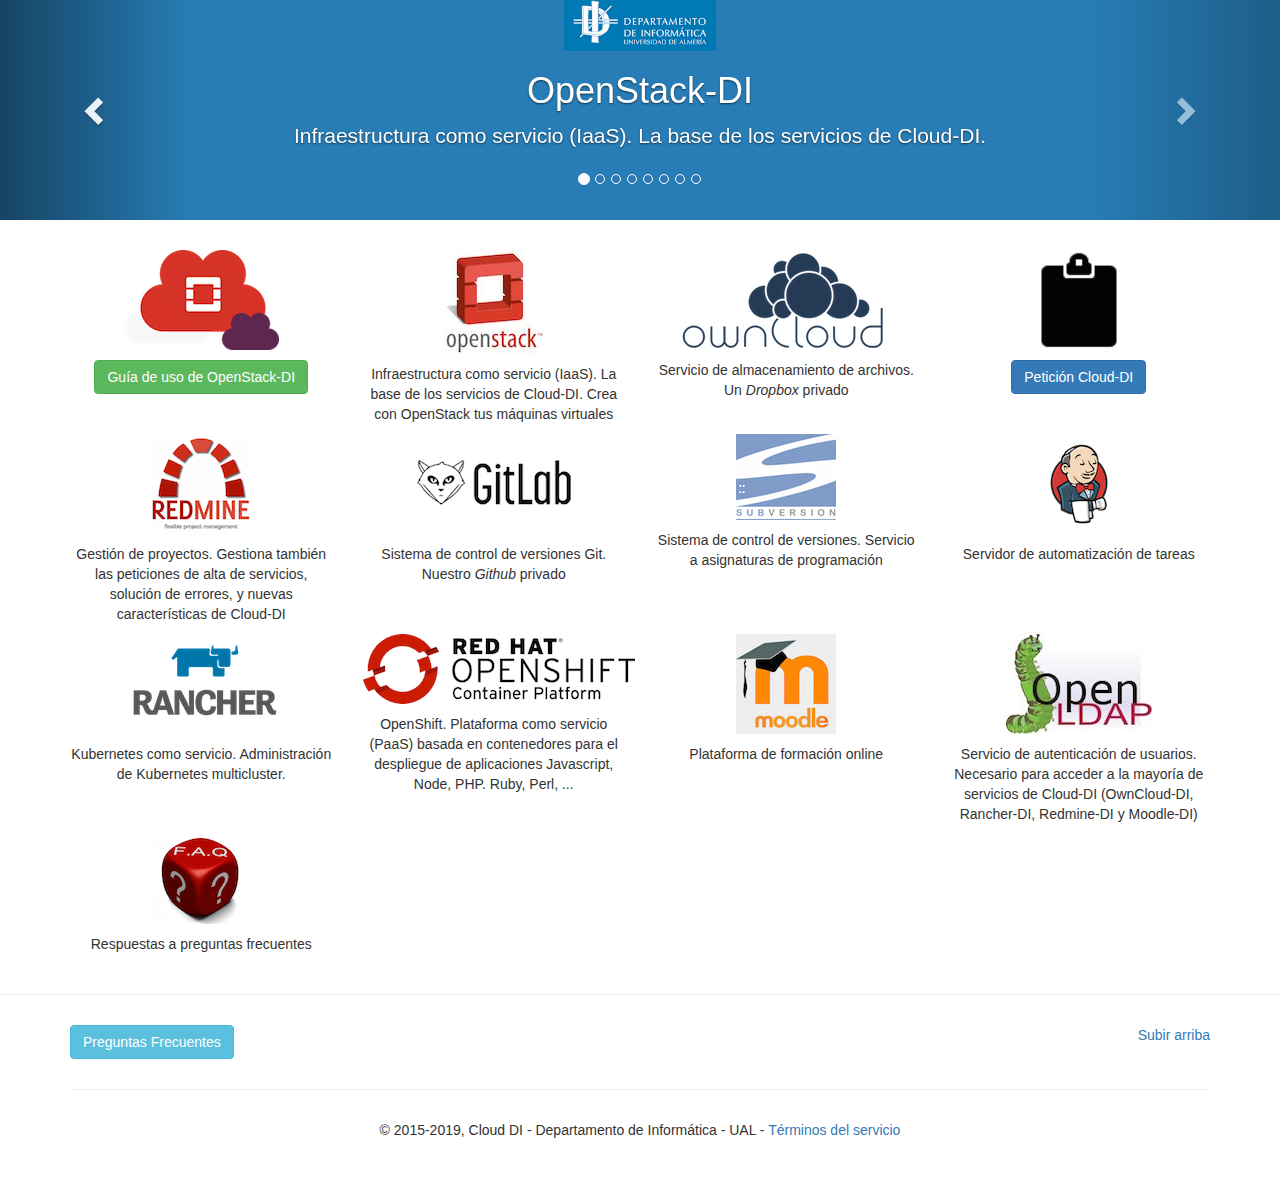
<file: index.html>
<!DOCTYPE html>
<html lang="en">
  <head>
    <meta charset="utf-8">
    <meta http-equiv="X-UA-Compatible" content="IE=edge">
    <meta name="viewport" content="width=device-width, initial-scale=1">
    <!-- The above 3 meta tags *must* come first in the head; any other head content must come *after* these tags -->
    <meta name="description" content="">
    <meta name="author" content="">
    <link rel="icon" href="images/di-logo.png">

    <title>Cloud-DI</title>

    <!-- Bootstrap core CSS -->
    <link href="css/bootstrap.min.css" rel="stylesheet">

    <!-- HTML5 shim and Respond.js for IE8 support of HTML5 elements and media queries -->
    <!--[if lt IE 9]>
      <script src="https://oss.maxcdn.com/html5shiv/3.7.2/html5shiv.min.js"></script>
      <script src="https://oss.maxcdn.com/respond/1.4.2/respond.min.js"></script>
    <![endif]-->

    <!-- Custom styles for this template -->
    <link href="css/carousel.css" rel="stylesheet">
  </head>
  <body>
    <!-- Carousel
    ================================================== -->
    <div id="myCarousel" class="carousel slide" data-ride="carousel">
      <!-- Indicators -->
      <ol class="carousel-indicators">
        <li data-target="#myCarousel" data-slide-to="0" class="active"></li>
        <li data-target="#myCarousel" data-slide-to="1"></li>
        <li data-target="#myCarousel" data-slide-to="2"></li>
        <li data-target="#myCarousel" data-slide-to="3"></li>
        <li data-target="#myCarousel" data-slide-to="4"></li>
        <li data-target="#myCarousel" data-slide-to="5"></li>
        <li data-target="#myCarousel" data-slide-to="6"></li>
        <li data-target="#myCarousel" data-slide-to="7"></li>
<!--
        <li data-target="#myCarousel" data-slide-to="8"></li>        
-->
      </ol>
      <div class="carousel-inner" role="listbox">
        <div class="item active">
          <img  src="images/azul.png" alt="First slide"  >
          <div class="container">
            <div class="carousel-caption">
              <img src = 'images/logoDI.png' height = "60px">
             <h1>OpenStack-DI</h1>
              <p>Infraestructura como servicio (IaaS). La base de los servicios de Cloud-DI.</p>
            </div>
          </div>
        </div>
        <div class="item">
          <img class="second-slide" src="images/azul.png" alt="Second slide">
          <div class="container">
            <div class="carousel-caption">
              <img src = 'images/logoDI.png' height = "60px">
             <h1>LDAP</h1>
              <p>Servicio de autenticación de usuarios para la mayoría de servicios de Cloud-DI</p>
            </div>
          </div>
        </div>
        <div class="item">
          <img class="third-slide" src="images/azul.png" alt="Third slide">
          <div class="container">
            <div class="carousel-caption">
              <img src = 'images/logoDI.png' height = "60px">
              <h1>ownCloud</h1>
              <p>Servicio de almacenamiento de archivos. Un <em>Dropbox</em> privado</p>
            </div>
          </div>
        </div>
        <div class="item">
          <img class="third-slide" src="images/azul.png" alt="Third slide">
          <div class="container">
            <div class="carousel-caption">
              <img src = 'images/logoDI.png' height = "60px">
              <h1>Redmine</h1>
              <p>Gestión de proyectos. Gestiona también las incidencias de Cloud-DI</p>
            </div>
          </div>
        </div>
        <div class="item">
          <img class="third-slide" src="images/azul.png" alt="Third slide">
          <div class="container">
            <div class="carousel-caption">
              <img src = 'images/logoDI.png' height = "60px">
              <h1>GitLab</h1>
              <p>Sistema de control de versiones Git. Nuestro <i>Github</i> privado</p>
            </div>
          </div>
        </div>
        <div class="item">
          <img class="third-slide" src="images/azul.png" alt="Third slide">
          <div class="container">
            <div class="carousel-caption">
              <img src = 'images/logoDI.png' height = "60px">
              <h1>Subversion</h1>
              <p>Sistema de control de versiones. Servicio a asignaturas de programación</p>
            </div>
          </div>
        </div>
        <div class="item">
          <img class="third-slide" src="images/azul.png" alt="Third slide">
          <div class="container">
            <div class="carousel-caption">
              <img src = 'images/logoDI.png' height = "60px">
              <h1>Jenkins</h1>
              <p>Servidor de automatización de tareas</p>
            </div>
          </div>
        </div>
        <div class="item">
          <img class="third-slide" src="images/azul.png" alt="Third slide">
          <div class="container">
            <div class="carousel-caption">
              <img src = 'images/logoDI.png' height = "60px">
              <h1>Moodle</h1>
              <p>Plataforma de formación online</p>
            </div>
          </div>
        </div>
<!--
        <div class="item">
          <img class="third-slide" src="images/azul.png" alt="Third slide">
          <div class="container">
            <div class="carousel-caption">
              <img src = 'images/logoDI.png' height = "60px">
              <h1>edX</h1>
              <p>Plataforma de formación online</p>
            </div>
          </div>
        </div>
-->

      </div>
      <a class="left carousel-control" href="#myCarousel" role="button" data-slide="prev">
        <span class="glyphicon glyphicon-chevron-left" aria-hidden="true"></span>
        <span class="sr-only">Previous</span>
      </a>
      <a class="right carousel-control" href="#myCarousel" role="button" data-slide="next">
        <span class="glyphicon glyphicon-chevron-right" aria-hidden="true"></span>
        <span class="sr-only">Next</span>
      </a>
    </div><!-- /.carousel -->

    <!-- Marketing messaging and featurettes
    ================================================== -->
    <!-- Wrap the rest of the page in another container to center all the content. -->

    <div class="container marketing">

      <!-- First row. Four columns of text below the carousel -->
      <div class="row">
        <div class="col-lg-3 servicio">
          <a href = 'https://ualmtorres.github.io/OpenStackDI/' target = '_blank'>
            <img src="images/openstack-cloud.png" class="logo">          
          </a>
          <p><a class="btn btn-success" href="https://ualmtorres.github.io/OpenStackDI/" target = '_blank' role="button">Guía de uso de OpenStack-DI</a></p>
        </div><!-- /.col-lg-3 -->
        <div class="col-lg-3 servicio">
          <a href = 'https://openstack.di.ual.es/horizon' target = '_blank'>
            <img src="images/openstack-logo.jpg" class="logo">
          </a>
          <p>Infraestructura como servicio (IaaS). La base de los servicios de Cloud-DI. Crea con OpenStack tus máquinas virtuales</p>
        </div><!-- /.col-lg-3 -->
        <div class="col-lg-3 servicio">
          <a href = 'https://owncloud.di.ual.es/owncloud' target = '_blank'>
            <img src="images/owncloud-logo.png" class="logo">
          </a>
          <p>Servicio de almacenamiento de archivos. Un <em>Dropbox</em> privado</p>
        </div><!-- /.col-lg-3 -->
        <div class="col-lg-3 servicio">
          <a href = 'http://redmine.di.ual.es/projects/cloud-di/issues/new' target = '_blank'>
            <img src="images/issue.png" class="logo">          
          </a>
          <p><a class="btn btn-primary" href="http://redmine.di.ual.es/projects/cloud-di/issues/new" target = '_blank' role="button">Petición Cloud-DI</a></p>
        </div><!-- /.col-lg-3 -->

      </div><!-- /.row -->

      <!-- Second row. Four columns of text below the carousel -->
      <div class="row">
        <div class="col-lg-3 servicio">
          <a href = 'http://redmine.di.ual.es' target = '_blank'>
            <img src="images/redmine-logo.png" class="logo">
          </a>
          <p>Gestión de proyectos. Gestiona también las peticiones de alta de servicios, solución de errores, y nuevas características de Cloud-DI</p>
        </div><!-- /.col-lg-3 -->
        <div class="col-lg-3 servicio">
          <a href = 'http://gitlabdoc.ual.es' target = '_blank'>
            <img src="images/gitlab-logo.png" class="logo">
          </a>
          <p>Sistema de control de versiones Git. Nuestro <i>Github</i> privado</p>
        </div><!-- /.col-lg-3 -->
        <div class="col-lg-3 servicio">
          <a href = 'http://svndoc.ual.es:9090/svn' target = '_blank'>
            <img src="images/svn-logo.png" class="logo">
          </a>
          <p>Sistema de control de versiones. Servicio a asignaturas de programación</p>
        </div><!-- /.col-lg-3 -->
         <div class="col-lg-3 servicio">
          <a href = 'http://jenkins.di.ual.es' target = '_blank'>
            <img src="images/jenkins-logo.png" class="logo">
          </a>
          <p>Servidor de automatización de tareas</p>
        </div><!-- /.col-lg-3 -->
      </div><!-- /.row -->

      <!-- Third row. Four columns of text below the carousel -->
      <div class="row">
        <div class="col-lg-3 servicio">
          <a href = 'https://rancher.di.ual.es' target = '_blank'>
            <img src="images/rancher-logo.png" class="logo">
          </a>
          <p>Kubernetes como servicio. Administración de Kubernetes multicluster.</p>
        </div><!-- /.col-lg-3 -->
        <div class="col-lg-3 servicio">
          <a href = 'https://openshift.di.ual.es:8443' target = '_blank'>
            <img src="images/openshift.png" class="logo">
          </a>
          <p>OpenShift. Plataforma como servicio (PaaS) basada en contenedores para el despliegue de aplicaciones Javascript, Node, PHP. Ruby, Perl, ...</p>
        </div><!-- /.col-lg-3 -->
        <div class="col-lg-3 servicio">
          <a href = 'http://moodle.di.ual.es' target = '_blank'>
            <img src="images/moodle-logo.jpg" class="logo">
          </a>
          <p>Plataforma de formación online</p>
        </div><!-- /.col-lg-3 -->
        <div class="col-lg-3 servicio">
          <a href = 'http://ldap.di.ual.es' target = '_blank'>
            <img src="images/ldap-logo.jpg" class="logo">
          </a>
          <p>Servicio de autenticación de usuarios. Necesario para acceder a la mayoría de servicios de Cloud-DI (OwnCloud-DI, Rancher-DI, Redmine-DI y Moodle-DI)</p>
        </div><!-- /.col-lg-3 -->
      </div><!-- /.row -->

      <!-- Third row. Four columns of text below the carousel -->
      <div class="row">
        <div class="col-lg-3 servicio">
          <a href = 'FAQ.php'>
            <img src="images/faq.png" class="logo">
          </a>
            <p>Respuestas a preguntas frecuentes</p>
        </div><!-- /.col-lg-3 -->

        <!--
        <div class="col-lg-3 servicio">
          <a href = 'http://edx.di.ual.es' target = '_blank'>
            <img src="images/edx-logo.png" class="logo">
          </a>
          <p>Plataforma de formación online. Fórmate en el uso básico de OpenStack-DI y en los servicios Cloud-DI</p>
        </div>
        --><!-- /.col-lg-3 -->


      </div><!-- /.row -->


  </div><!-- /.container -->

  <hr class="featurette-divider">

  <div class="container">
      <!-- FOOTER -->
      <footer>
        <p class="pull-right"><a href="#">Subir arriba</a></p>
        <a class="btn btn-info" href="FAQ.php" role="button">Preguntas Frecuentes</a>
          <hr class="featurette-divider">
        <p class="text-center">&copy; 2015-2019, Cloud DI - Departamento de Informática - UAL - <a href = 'TerminosServicio.html'>Términos del servicio</a></p>
      </footer>

    </div><!-- /.container -->


    <!-- Bootstrap core JavaScript
    ================================================== -->
    <!-- Placed at the end of the document so the pages load faster -->
    <script src="https://ajax.googleapis.com/ajax/libs/jquery/1.11.3/jquery.min.js"></script>
    <script src="js/bootstrap.min.js"></script>
    <!-- IE10 viewport hack for Surface/desktop Windows 8 bug -->
    <script src="js/ie10-viewport-bug-workaround.js"></script>
  </body>
</html>
</file>
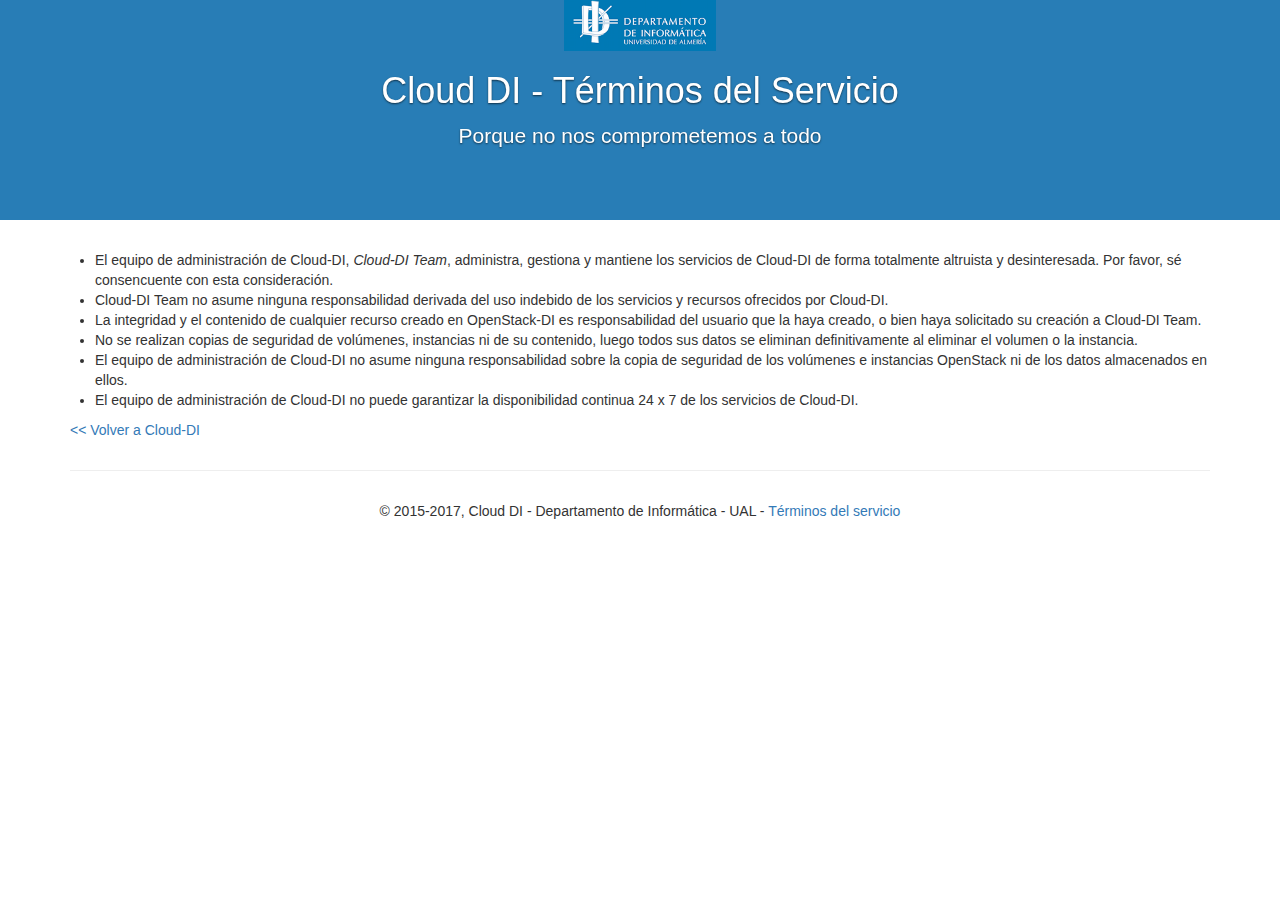
<file: TerminosServicio.html>
<!DOCTYPE html>
<html lang="en">
  <head>
    <meta charset="utf-8">
    <meta http-equiv="X-UA-Compatible" content="IE=edge">
    <meta name="viewport" content="width=device-width, initial-scale=1">
    <!-- The above 3 meta tags *must* come first in the head; any other head content must come *after* these tags -->
    <meta name="description" content="">
    <meta name="author" content="">
    <link rel="icon" href="images/di-logo.png">

    <title>Términos del servicio</title>

    <!-- Bootstrap core CSS -->
    <link href="css/bootstrap.min.css" rel="stylesheet">

    <!-- HTML5 shim and Respond.js for IE8 support of HTML5 elements and media queries -->
    <!--[if lt IE 9]>
      <script src="https://oss.maxcdn.com/html5shiv/3.7.2/html5shiv.min.js"></script>
      <script src="https://oss.maxcdn.com/respond/1.4.2/respond.min.js"></script>
    <![endif]-->

    <!-- Custom styles for this template -->
    <link href="css/carousel.css" rel="stylesheet">
  </head>
  <body>
    <!-- Carousel
    ================================================== -->
    <div id="myCarousel" class="carousel slide" data-ride="carousel">
      <div class="carousel-inner" role="listbox">
        <div class="item active">
          <img  src="images/azul.png" alt="First slide"  >
          <div class="container">
            <div class="carousel-caption">
              <img src = 'images/logoDI.png' height = "60px">
             <h1>Cloud DI - Términos del Servicio</h1>
             <p>Porque no nos comprometemos a todo</p>
            </div>
          </div>
        </div>
       </div>
      </div>

      <div class = "container">
      	<div class = "row">
      		<ul>
            <li>El equipo de administración de Cloud-DI, <em>Cloud-DI Team</em>, administra, gestiona y mantiene los servicios de Cloud-DI de forma totalmente altruista y desinteresada. Por favor, sé consencuente con esta consideración.
      			<li>Cloud-DI Team no asume ninguna responsabilidad derivada del uso indebido de los servicios y recursos ofrecidos por Cloud-DI.</li>
      			<li>La integridad y el contenido de cualquier recurso creado en OpenStack-DI es responsabilidad del usuario que la haya creado, o bien haya solicitado su creación a Cloud-DI Team.</li>
      			<li>No se realizan copias de seguridad de volúmenes, instancias ni de su contenido, luego todos sus datos se eliminan definitivamente al eliminar el volumen o la instancia.</li>
      			<li>El equipo de administración de Cloud-DI no asume ninguna responsabilidad sobre la copia de seguridad de los volúmenes e instancias OpenStack ni de los datos almacenados en ellos.</li>
      			<li>El equipo de administración de Cloud-DI no puede garantizar la disponibilidad continua 24 x 7 de los servicios de Cloud-DI.</li>
      		</ul>
      	</div>
      </div>

    					                          <div class="container">
      <!-- FOOTER -->
      <footer>
        <a href="index.html"><< Volver a Cloud-DI</a>
          <hr class="featurette-divider">
        <p class="text-center">&copy; 2015-2017, Cloud DI - Departamento de Informática - UAL - <a href = 'TerminosServicio.html'>Términos del servicio</a></p>
      </footer>

    </div><!-- /.container -->
    			    <!-- Bootstrap core JavaScript
    			    ================================================== -->
    			    <!-- Placed at the end of the document so the pages load faster -->
    			    <script src="https://ajax.googleapis.com/ajax/libs/jquery/1.11.3/jquery.min.js"></script>
    			    <script src="js/bootstrap.min.js"></script>
    			    <!-- IE10 viewport hack for Surface/desktop Windows 8 bug -->
    			    <script src="js/ie10-viewport-bug-workaround.js"></script>
    			  </body>
</file>
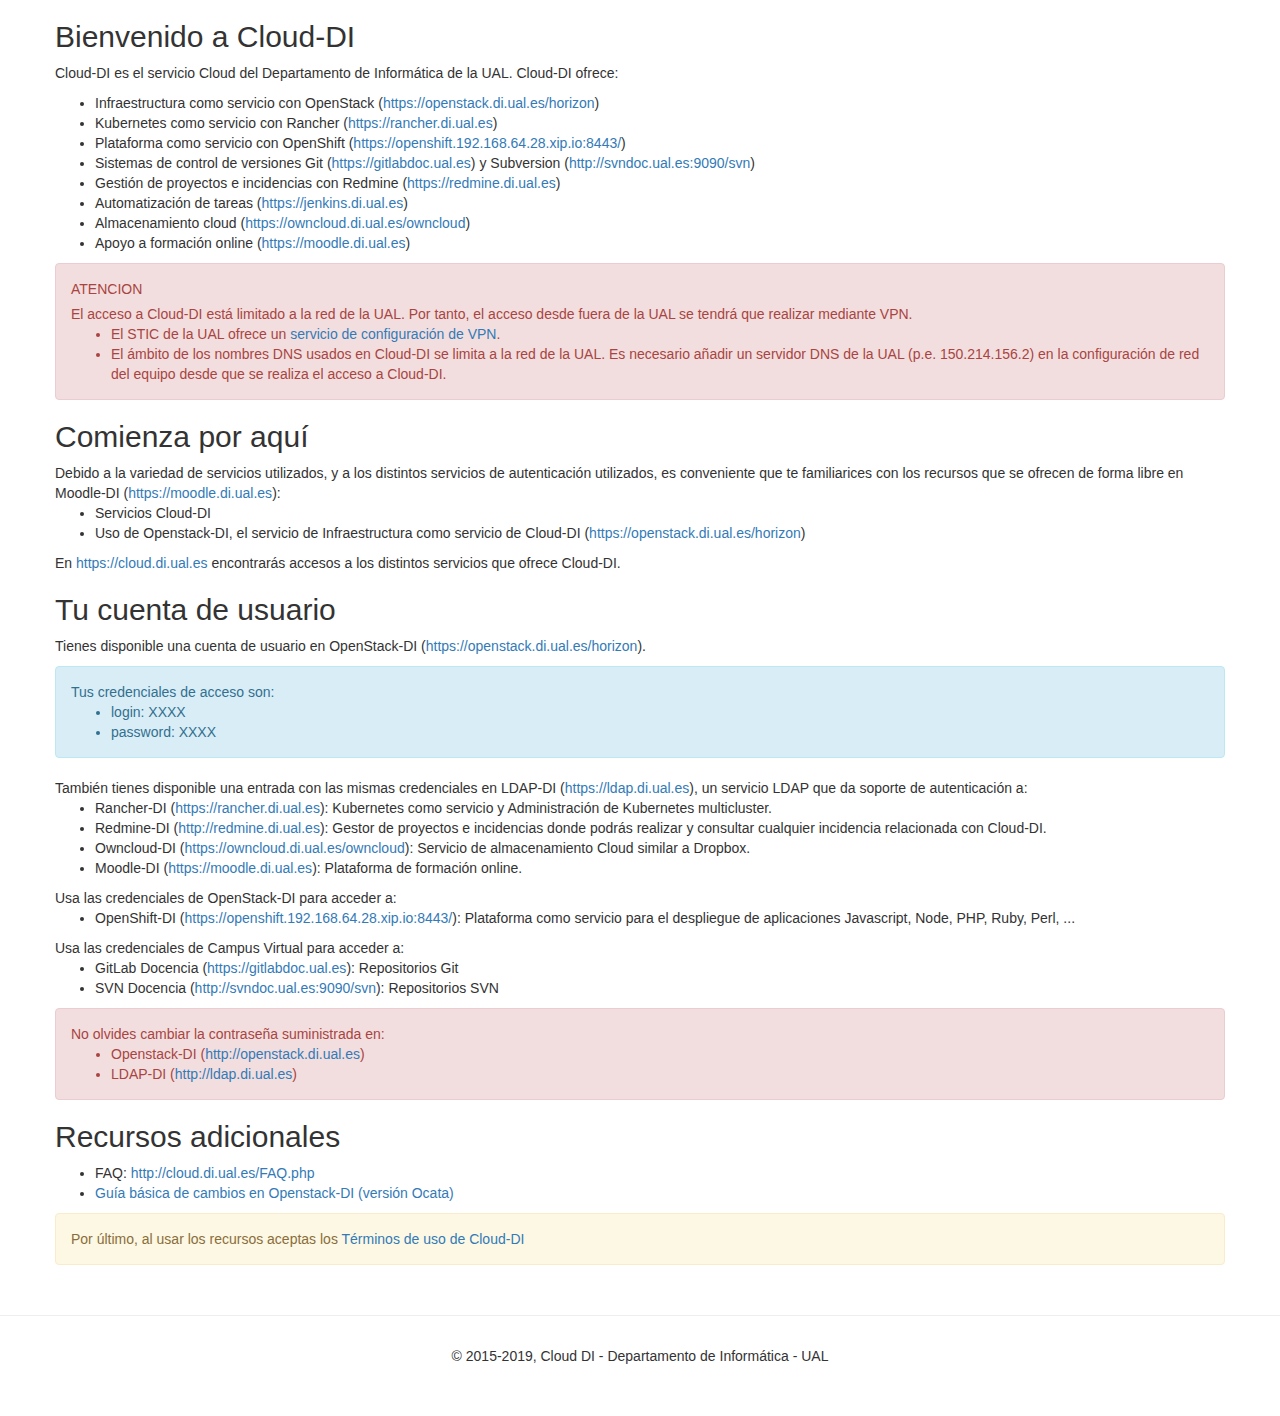
<file: stuff/bienvenida.html>
<!DOCTYPE html>
<html lang="en">
<head>
	<meta charset="utf-8">
	<meta http-equiv="X-UA-Compatible" content="IE=edge">
	<meta name="viewport" content="width=device-width, initial-scale=1">
	<!-- The above 3 meta tags *must* come first in the head; any other head content must come *after* these tags -->
	<meta name="description" content="">
	<meta name="author" content="">
	<link rel="icon" href="images/di-logo.png">

	<title>Cloud-DI</title>

	<!-- Bootstrap core CSS -->
	<link href="../css/bootstrap.min.css" rel="stylesheet">

	<!-- HTML5 shim and Respond.js for IE8 support of HTML5 elements and media queries -->
    <!--[if lt IE 9]>
      <script src="https://oss.maxcdn.com/html5shiv/3.7.2/html5shiv.min.js"></script>
      <script src="https://oss.maxcdn.com/respond/1.4.2/respond.min.js"></script>
      <![endif]-->

      <!-- Custom styles for this template -->
      <link href="../css/carousel.css" rel="stylesheet">
  </head>
  <body>

     <div class="container marketing">

      <!-- First row. Four columns of text below the carousel -->
      <div class="row">
       <h2>Bienvenido a Cloud-DI</h2>

       <p>Cloud-DI es el servicio Cloud del Departamento de Informática de la UAL. Cloud-DI ofrece:
        <ul>
            <li>Infraestructura como servicio con OpenStack (<a href = 'https://openstack.di.ual.es/horizon' target = '_blank'>https://openstack.di.ual.es/horizon</a>)</li>
            <li>Kubernetes como servicio con Rancher (<a href = 'https://rancher.di.ual.es' target = '_blank'>https://rancher.di.ual.es</a>)</li>
            <li>Plataforma como servicio con OpenShift (<a href = 'https://openshift.192.168.64.28.xip.io:8443/' target = '_blank'>https://openshift.192.168.64.28.xip.io:8443/</a>)</li>
            <li>Sistemas de control de versiones Git (<a href = 'https://gitlabdoc.ual.es' target = '_blank'>https://gitlabdoc.ual.es</a>) y Subversion (<a href = 'http://svndoc.ual.es:9090/svn' target = '_blank'>http://svndoc.ual.es:9090/svn</a>)</li>
            <li>Gestión de proyectos e incidencias con Redmine (<a href = 'https://redmine.di.ual.es' target = '_blank'>https://redmine.di.ual.es</a>)</li>
            <li>Automatización de tareas (<a href = 'https://jenkins.di.ual.es' target = '_blank'>https://jenkins.di.ual.es</a>)</li>
            <li>Almacenamiento cloud (<a href = 'https://owncloud.di.ual.es/owncloud' target = '_blank'>https://owncloud.di.ual.es/owncloud</a>)</li>
            <li>Apoyo a formación online (<a href = 'https://moodle.di.ual.es' target = '_blank'>https://moodle.di.ual.es</a>)</li>
        </ul>
    </p>

    <div class="alert alert-danger" role="alert">
       <p>ATENCION<p>
        <p>El acceso a Cloud-DI está limitado a la red de la UAL. Por tanto, el acceso desde fuera de la UAL se tendrá que realizar mediante VPN. </p>
        <ul>
            <li>El STIC de la UAL ofrece un <a href='http://vpn.ual.es' target = '_blank'>servicio de configuración de VPN</a>.</li>
            <li>El ámbito de los nombres DNS usados en Cloud-DI se limita a la red de la UAL. Es necesario añadir un servidor DNS de la UAL (p.e. 150.214.156.2) en la configuración de red del equipo desde que se realiza el acceso a Cloud-DI.</li>
        </ul>
    </div>
    <h2>Comienza por aquí</h2>

    Debido a la variedad de servicios utilizados, y a los distintos servicios de autenticación utilizados, es conveniente que te familiarices con los recursos que se ofrecen de forma libre en Moodle-DI (<a href="https://moodle.di.ual.es" target = '_blank'>https://moodle.di.ual.es</a>):
    <ul>
       <li>Servicios Cloud-DI</li>
       <li>Uso de Openstack-DI, el servicio de Infraestructura como servicio de Cloud-DI (<a href="https://openstack.di.ual.es/horizon" target = '_blank'>https://openstack.di.ual.es/horizon</a>)</li>
   </ul>

   En <a href="https://cloud.di.ual.es" target = "_blank">https://cloud.di.ual.es</a> encontrarás accesos a los distintos servicios que ofrece Cloud-DI. 

   <h2>Tu cuenta de usuario</h2>
   <p>Tienes disponible una cuenta de usuario en OpenStack-DI (<a href="https://openstack.di.ual.es/horizon" target="_blank">https://openstack.di.ual.es/horizon</a>).</p>

   <div class="alert alert-info" role="alert">
       Tus credenciales de acceso son:
       <ul>
        <li>login: XXXX</li>
        <li>password: XXXX</li>
    </ul>
</div>

También tienes disponible una entrada con las mismas credenciales en LDAP-DI (<a href = "https://ldap.di.ual.es" target ="_blank">https://ldap.di.ual.es</a>), un servicio LDAP que da soporte de autenticación a:
<ul>
   <li>Rancher-DI (<a href="https://rancher.di.ual.es" target="_blank">https://rancher.di.ual.es</a>): Kubernetes como servicio y Administración de Kubernetes multicluster.</li>
   <li>Redmine-DI (<a href = "http://redmine.di.ual.es" target="_blank">http://redmine.di.ual.es</a>): Gestor de proyectos e incidencias donde podrás realizar y consultar cualquier incidencia relacionada con Cloud-DI.</li>
   <li>Owncloud-DI (<a href = "https://owncloud.di.ual.es/owncloud" target="_blank">https://owncloud.di.ual.es/owncloud</a>): Servicio de almacenamiento Cloud similar a Dropbox.</li>
   <li>Moodle-DI (<a href="https://moodle.di.ual.es" target="_blank">https://moodle.di.ual.es</a>): Plataforma de formación online.</li>
</ul>

Usa las credenciales de OpenStack-DI para acceder a:
<ul>
   <li>OpenShift-DI (<a href="https://openshift.192.168.64.28.xip.io:8443/" target="_blank">https://openshift.192.168.64.28.xip.io:8443/</a>): Plataforma como servicio para el despliegue de aplicaciones Javascript, Node, PHP, Ruby, Perl, ...</li>
</ul>

Usa las credenciales de Campus Virtual para acceder a:
<ul>
   <li>GitLab Docencia (<a href="https://gitlabdoc.ual.es" target="_blank">https://gitlabdoc.ual.es</a>): Repositorios Git</li>
   <li>SVN Docencia (<a href="http://svndoc.ual.es:9090/svn" target="_blank">http://svndoc.ual.es:9090/svn</a>): Repositorios SVN</li>
</ul>


<div class="alert alert-danger" role="alert">
    No olvides cambiar la contraseña suministrada en:
    <ul>
       <li>Openstack-DI (<a href="http://openstack.di.ual.es" target="_blank">http://openstack.di.ual.es</a>)</li>
       <li>LDAP-DI (<a href = "http://ldap.di.ual.es" target="_blank">http://ldap.di.ual.es</a>)</li>
   </ul>
</div>
<h2>Recursos adicionales</h2>
<ul>

   <li>FAQ: <a href="http://cloud.di.ual.es/FAQ.php">http://cloud.di.ual.es/FAQ.php</a></li>
   <li><a href="https://github.com/ualmtorres/Cloud-DI-Ocata/blob/master/index.adoc" target="_blank">Guía básica de cambios en Openstack-DI (versión Ocata)</a></li>
</ul>

<div class="alert alert-warning" role="alert">
    Por último, al usar los recursos aceptas los <a href = "http://cloud.di.ual.es/TerminosServicio.html" target = "_blank">Términos de uso de Cloud-DI</a>
</div>

</div><!-- /.row -->


</div><!-- /.container -->

<hr class="featurette-divider">

<div class="container">
  <!-- FOOTER -->
  <footer>
   <p class="text-center">&copy; 2015-2019, Cloud DI - Departamento de Informática - UAL</p>
</footer>

</div><!-- /.container -->


    <!-- Bootstrap core JavaScript
    ================================================== -->
    <!-- Placed at the end of the document so the pages load faster -->
    <script src="https://ajax.googleapis.com/ajax/libs/jquery/1.11.3/jquery.min.js"></script>
    <script src="../js/bootstrap.min.js"></script>
    <!-- IE10 viewport hack for Surface/desktop Windows 8 bug -->
    <script src="../js/ie10-viewport-bug-workaround.js"></script>
</body>
</html>
</file>
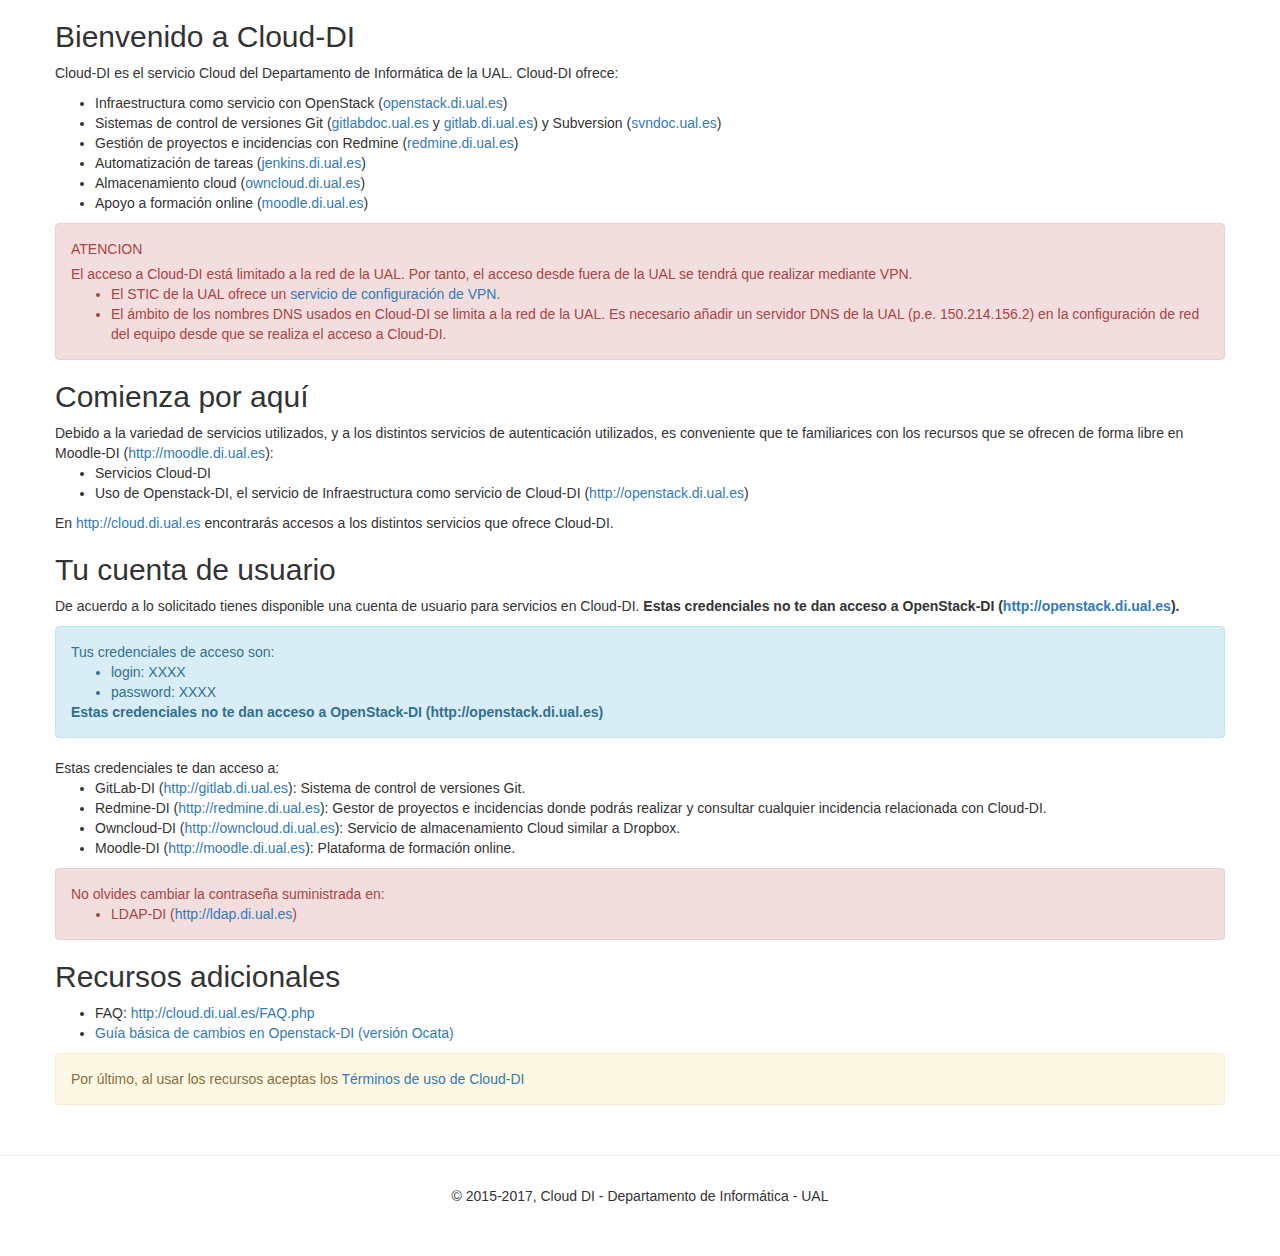
<file: stuff/bienvenidaNoOpenStack.html>
<!DOCTYPE html>
<html lang="en">
<head>
	<meta charset="utf-8">
	<meta http-equiv="X-UA-Compatible" content="IE=edge">
	<meta name="viewport" content="width=device-width, initial-scale=1">
	<!-- The above 3 meta tags *must* come first in the head; any other head content must come *after* these tags -->
	<meta name="description" content="">
	<meta name="author" content="">
	<link rel="icon" href="images/di-logo.png">

	<title>Cloud-DI</title>

	<!-- Bootstrap core CSS -->
	<link href="../css/bootstrap.min.css" rel="stylesheet">

	<!-- HTML5 shim and Respond.js for IE8 support of HTML5 elements and media queries -->
    <!--[if lt IE 9]>
      <script src="https://oss.maxcdn.com/html5shiv/3.7.2/html5shiv.min.js"></script>
      <script src="https://oss.maxcdn.com/respond/1.4.2/respond.min.js"></script>
      <![endif]-->

      <!-- Custom styles for this template -->
      <link href="../css/carousel.css" rel="stylesheet">
  </head>
  <body>

     <div class="container marketing">

      <!-- First row. Four columns of text below the carousel -->
      <div class="row">
       <h2>Bienvenido a Cloud-DI</h2>

       <p>Cloud-DI es el servicio Cloud del Departamento de Informática de la UAL. Cloud-DI ofrece:
        <ul>
            <li>Infraestructura como servicio con OpenStack (<a href = 'http://openstack.di.ual.es' target = '_blank'>openstack.di.ual.es</a>)</li>
            <li>Sistemas de control de versiones Git (<a href = 'http://gitlabdoc.ual.es' target = '_blank'>gitlabdoc.ual.es</a> y <a href = 'http://gitlab.di.ual.es' target = '_blank'>gitlab.di.ual.es</a>) y Subversion (<a href = 'http://svndoc.ual.es' target = '_blank'>svndoc.ual.es</a>)</li>
            <li>Gestión de proyectos e incidencias con Redmine (<a href = 'http://redmine.di.ual.es' target = '_blank'>redmine.di.ual.es</a>)</li>
            <li>Automatización de tareas (<a href = 'http://jenkins.di.ual.es' target = '_blank'>jenkins.di.ual.es</a>)</li>
            <li>Almacenamiento cloud (<a href = 'http://owncloud.di.ual.es' target = '_blank'>owncloud.di.ual.es</a>)</li>
            <li>Apoyo a formación online (<a href = 'http://moodle.di.ual.es' target = '_blank'>moodle.di.ual.es</a>)</li>
        </ul>
    </p>

    <div class="alert alert-danger" role="alert">
       <p>ATENCION<p>
        <p>El acceso a Cloud-DI está limitado a la red de la UAL. Por tanto, el acceso desde fuera de la UAL se tendrá que realizar mediante VPN. </p>
        <ul>
            <li>El STIC de la UAL ofrece un <a href='http://vpn.ual.es' target = '_blank'>servicio de configuración de VPN</a>.</li>
            <li>El ámbito de los nombres DNS usados en Cloud-DI se limita a la red de la UAL. Es necesario añadir un servidor DNS de la UAL (p.e. 150.214.156.2) en la configuración de red del equipo desde que se realiza el acceso a Cloud-DI.</li>
        </ul>
    </div>
    <h2>Comienza por aquí</h2>

    Debido a la variedad de servicios utilizados, y a los distintos servicios de autenticación utilizados, es conveniente que te familiarices con los recursos que se ofrecen de forma libre en Moodle-DI (<a href="http://moodle.di.ual.es" target = '_blank'>http://moodle.di.ual.es</a>):
    <ul>
       <li>Servicios Cloud-DI</li>
       <li>Uso de Openstack-DI, el servicio de Infraestructura como servicio de Cloud-DI (<a href="http://openstack.di.ual.es" target = '_blank'>http://openstack.di.ual.es</a>)</li>
   </ul>

   En <a href="http://cloud.di.ual.es" target = "_blank">http://cloud.di.ual.es</a> encontrarás accesos a los distintos servicios que ofrece Cloud-DI. 

   <h2>Tu cuenta de usuario</h2>
   <p>De acuerdo a lo solicitado tienes disponible una cuenta de usuario para servicios en Cloud-DI. <b>Estas credenciales no te dan acceso a OpenStack-DI (<a href="http://openstack.di.ual.es" target="_blank">http://openstack.di.ual.es</a>).</b></p>

   <div class="alert alert-info" role="alert">
       Tus credenciales de acceso son:
       <ul>
        <li>login: XXXX</li>
        <li>password: XXXX</li>
    </ul>
    <p><b>Estas credenciales no te dan acceso a OpenStack-DI (http://openstack.di.ual.es)</b></p>
</div>

Estas credenciales te dan acceso a:
<ul>
   <li>GitLab-DI (<a href="http://gitlab.di.ual.es" target="_blank">http://gitlab.di.ual.es</a>): Sistema de control de versiones Git.</li>
   <li>Redmine-DI (<a href = "http://redmine.di.ual.es" target="_blank">http://redmine.di.ual.es</a>): Gestor de proyectos e incidencias donde podrás realizar y consultar cualquier incidencia relacionada con Cloud-DI.</li>
   <li>Owncloud-DI (<a href = "http://owncloud.di.ual.es" target="_blank">http://owncloud.di.ual.es</a>): Servicio de almacenamiento Cloud similar a Dropbox.</li>
   <li>Moodle-DI (<a href="http://moodle.di.ual.es" target="_blank">http://moodle.di.ual.es</a>): Plataforma de formación online.</li>
</ul>

<div class="alert alert-danger" role="alert">
    No olvides cambiar la contraseña suministrada en:
    <ul>
       <li>LDAP-DI (<a href = "http://ldap.di.ual.es" target="_blank">http://ldap.di.ual.es</a>)</li>
   </ul>
</div>
<h2>Recursos adicionales</h2>
<ul>

   <li>FAQ: <a href="http://cloud.di.ual.es/FAQ.php">http://cloud.di.ual.es/FAQ.php</a></li>
   <li><a href="https://github.com/ualmtorres/Cloud-DI-Ocata/blob/master/index.adoc" target="_blank">Guía básica de cambios en Openstack-DI (versión Ocata)</a></li>
</ul>

<div class="alert alert-warning" role="alert">
    Por último, al usar los recursos aceptas los <a href = "http://cloud.di.ual.es/TerminosServicio.html" target = "_blank">Términos de uso de Cloud-DI</a>
</div>

</div><!-- /.row -->


</div><!-- /.container -->

<hr class="featurette-divider">

<div class="container">
  <!-- FOOTER -->
  <footer>
   <p class="text-center">&copy; 2015-2017, Cloud DI - Departamento de Informática - UAL</p>
</footer>

</div><!-- /.container -->


    <!-- Bootstrap core JavaScript
    ================================================== -->
    <!-- Placed at the end of the document so the pages load faster -->
    <script src="https://ajax.googleapis.com/ajax/libs/jquery/1.11.3/jquery.min.js"></script>
    <script src="../js/bootstrap.min.js"></script>
    <!-- IE10 viewport hack for Surface/desktop Windows 8 bug -->
    <script src="../js/ie10-viewport-bug-workaround.js"></script>
</body>
</html>
</file>
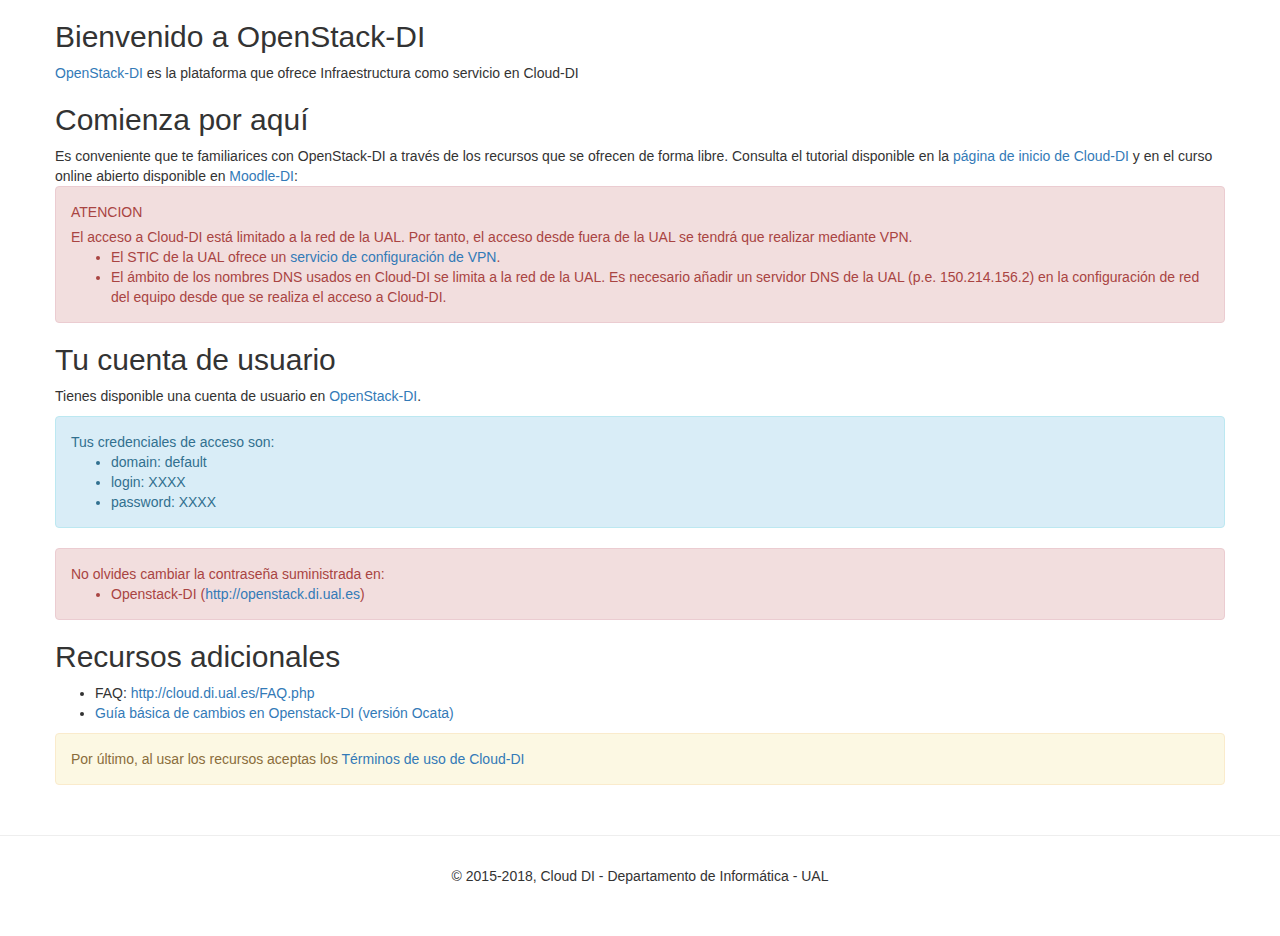
<file: stuff/bienvenidaOpenStack.html>
<!DOCTYPE html>
<html lang="en">
<head>
	<meta charset="utf-8">
	<meta http-equiv="X-UA-Compatible" content="IE=edge">
	<meta name="viewport" content="width=device-width, initial-scale=1">
	<!-- The above 3 meta tags *must* come first in the head; any other head content must come *after* these tags -->
	<meta name="description" content="">
	<meta name="author" content="">
	<link rel="icon" href="images/di-logo.png">

	<title>Cloud-DI</title>

	<!-- Bootstrap core CSS -->
	<link href="../css/bootstrap.min.css" rel="stylesheet">

	<!-- HTML5 shim and Respond.js for IE8 support of HTML5 elements and media queries -->
    <!--[if lt IE 9]>
      <script src="https://oss.maxcdn.com/html5shiv/3.7.2/html5shiv.min.js"></script>
      <script src="https://oss.maxcdn.com/respond/1.4.2/respond.min.js"></script>
      <![endif]-->

      <!-- Custom styles for this template -->
      <link href="../css/carousel.css" rel="stylesheet">
  </head>
  <body>

     <div class="container marketing">

      <!-- First row. Four columns of text below the carousel -->
      <div class="row">
       <h2>Bienvenido a OpenStack-DI</h2>

       <p><a href = 'http://openstack.di.ual.es' target = '_blank'>OpenStack-DI</a> es la plataforma que ofrece Infraestructura como servicio en Cloud-DI</p>

    <h2>Comienza por aquí</h2>

    Es conveniente que te familiarices con OpenStack-DI a través de los recursos que se ofrecen de forma libre. Consulta el tutorial disponible en la <a href = "http://cloud.di.ual.es" target = "_blank">página de inicio de Cloud-DI</a> y en el curso online abierto disponible en <a href="http://moodle.di.ual.es" target = '_blank'>Moodle-DI</a>:

    <div class="alert alert-danger" role="alert">
       <p>ATENCION<p>
        <p>El acceso a Cloud-DI está limitado a la red de la UAL. Por tanto, el acceso desde fuera de la UAL se tendrá que realizar mediante VPN. </p>
        <ul>
            <li>El STIC de la UAL ofrece un <a href='http://vpn.ual.es' target = '_blank'>servicio de configuración de VPN</a>.</li>
            <li>El ámbito de los nombres DNS usados en Cloud-DI se limita a la red de la UAL. Es necesario añadir un servidor DNS de la UAL (p.e. 150.214.156.2) en la configuración de red del equipo desde que se realiza el acceso a Cloud-DI.</li>
        </ul>
    </div>

   <h2>Tu cuenta de usuario</h2>
   <p>Tienes disponible una cuenta de usuario en <a href="http://openstack.di.ual.es" target="_blank">OpenStack-DI</a>.</p>

   <div class="alert alert-info" role="alert">
       Tus credenciales de acceso son:
       <ul>
        <li>domain: default</li>
        <li>login: XXXX</li>
        <li>password: XXXX</li>
    </ul>
</div>

<div class="alert alert-danger" role="alert">
    No olvides cambiar la contraseña suministrada en:
    <ul>
       <li>Openstack-DI (<a href="http://openstack.di.ual.es" target="_blank">http://openstack.di.ual.es</a>)</li>
   </ul>
</div>
<h2>Recursos adicionales</h2>
<ul>

   <li>FAQ: <a href="http://cloud.di.ual.es/FAQ.php">http://cloud.di.ual.es/FAQ.php</a></li>
   <li><a href="https://github.com/ualmtorres/Cloud-DI-Ocata/blob/master/index.adoc" target="_blank">Guía básica de cambios en Openstack-DI (versión Ocata)</a></li>
</ul>

<div class="alert alert-warning" role="alert">
    Por último, al usar los recursos aceptas los <a href = "http://cloud.di.ual.es/TerminosServicio.html" target = "_blank">Términos de uso de Cloud-DI</a>
</div>

</div><!-- /.row -->


</div><!-- /.container -->

<hr class="featurette-divider">

<div class="container">
  <!-- FOOTER -->
  <footer>
   <p class="text-center">&copy; 2015-2018, Cloud DI - Departamento de Informática - UAL</p>
</footer>

</div><!-- /.container -->


    <!-- Bootstrap core JavaScript
    ================================================== -->
    <!-- Placed at the end of the document so the pages load faster -->
    <script src="https://ajax.googleapis.com/ajax/libs/jquery/1.11.3/jquery.min.js"></script>
    <script src="../js/bootstrap.min.js"></script>
    <!-- IE10 viewport hack for Surface/desktop Windows 8 bug -->
    <script src="../js/ie10-viewport-bug-workaround.js"></script>
</body>
</html>
</file>
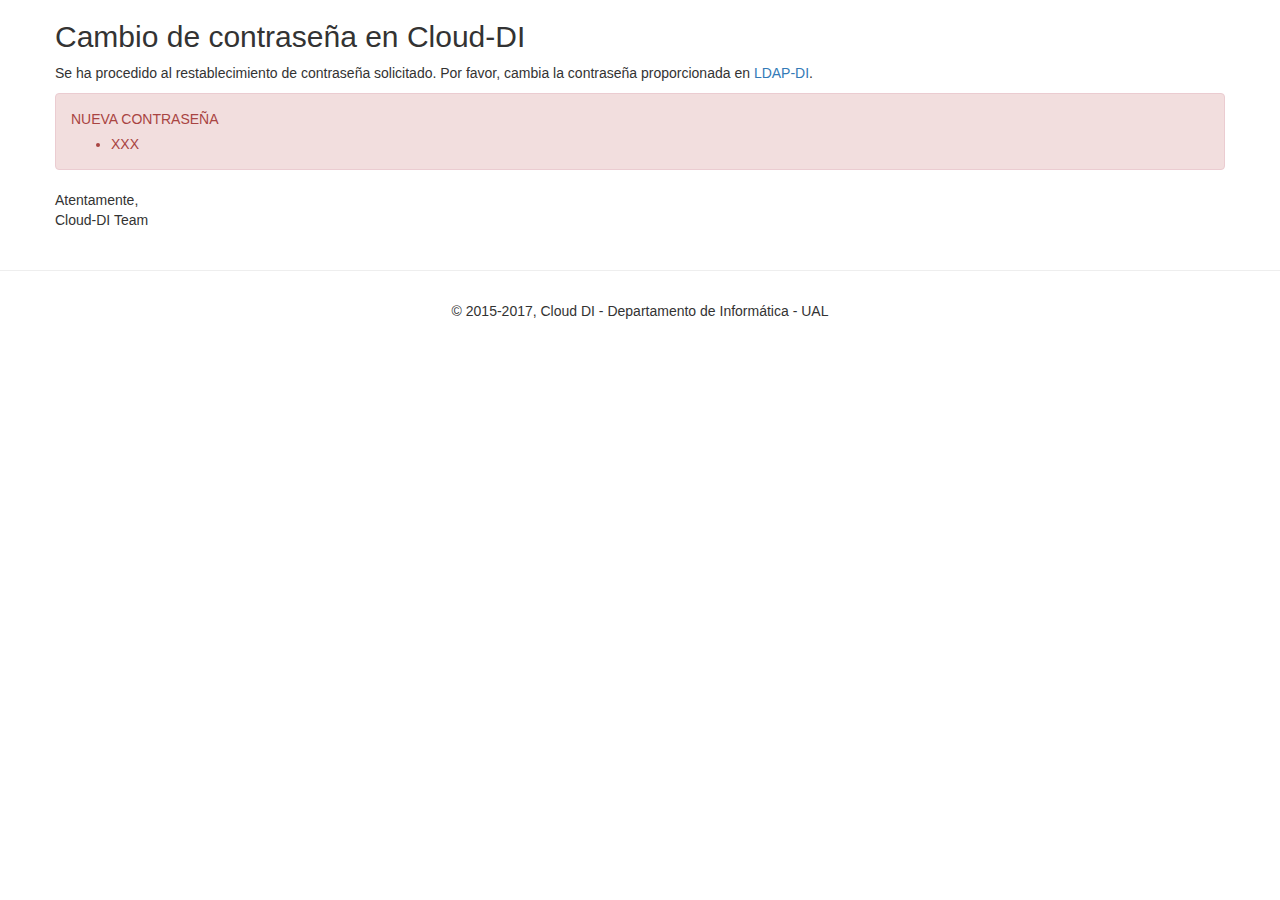
<file: stuff/cambioPassword.html>
<!DOCTYPE html>
<html lang="en">
<head>
	<meta charset="utf-8">
	<meta http-equiv="X-UA-Compatible" content="IE=edge">
	<meta name="viewport" content="width=device-width, initial-scale=1">
	<!-- The above 3 meta tags *must* come first in the head; any other head content must come *after* these tags -->
	<meta name="description" content="">
	<meta name="author" content="">
	<link rel="icon" href="images/di-logo.png">

	<title>Cloud-DI</title>

	<!-- Bootstrap core CSS -->
	<link href="../css/bootstrap.min.css" rel="stylesheet">

	<!-- HTML5 shim and Respond.js for IE8 support of HTML5 elements and media queries -->
    <!--[if lt IE 9]>
      <script src="https://oss.maxcdn.com/html5shiv/3.7.2/html5shiv.min.js"></script>
      <script src="https://oss.maxcdn.com/respond/1.4.2/respond.min.js"></script>
      <![endif]-->

      <!-- Custom styles for this template -->
      <link href="../css/carousel.css" rel="stylesheet">
  </head>
  <body>

     <div class="container marketing">

      <!-- First row. Four columns of text below the carousel -->
      <div class="row">
       <h2>Cambio de contraseña en Cloud-DI</h2>

       <p>Se ha procedido al restablecimiento de contraseña solicitado. Por favor, cambia la contraseña proporcionada en <a href = "http://ldap.di.ual.es">LDAP-DI</a>.</p>

    <div class="alert alert-danger" role="alert">
       <p>NUEVA CONTRASEÑA<p>
        <ul>
        <li>XXX</li>
      </ul>
    </div>

    <p>Atentamente,<br/>
      Cloud-DI Team</p>

</div><!-- /.row -->


</div><!-- /.container -->

<hr class="featurette-divider">

<div class="container">
  <!-- FOOTER -->
  <footer>
   <p class="text-center">&copy; 2015-2017, Cloud DI - Departamento de Informática - UAL</p>
</footer>

</div><!-- /.container -->


    <!-- Bootstrap core JavaScript
    ================================================== -->
    <!-- Placed at the end of the document so the pages load faster -->
    <script src="https://ajax.googleapis.com/ajax/libs/jquery/1.11.3/jquery.min.js"></script>
    <script src="../js/bootstrap.min.js"></script>
    <!-- IE10 viewport hack for Surface/desktop Windows 8 bug -->
    <script src="../js/ie10-viewport-bug-workaround.js"></script>
</body>
</html>
</file>
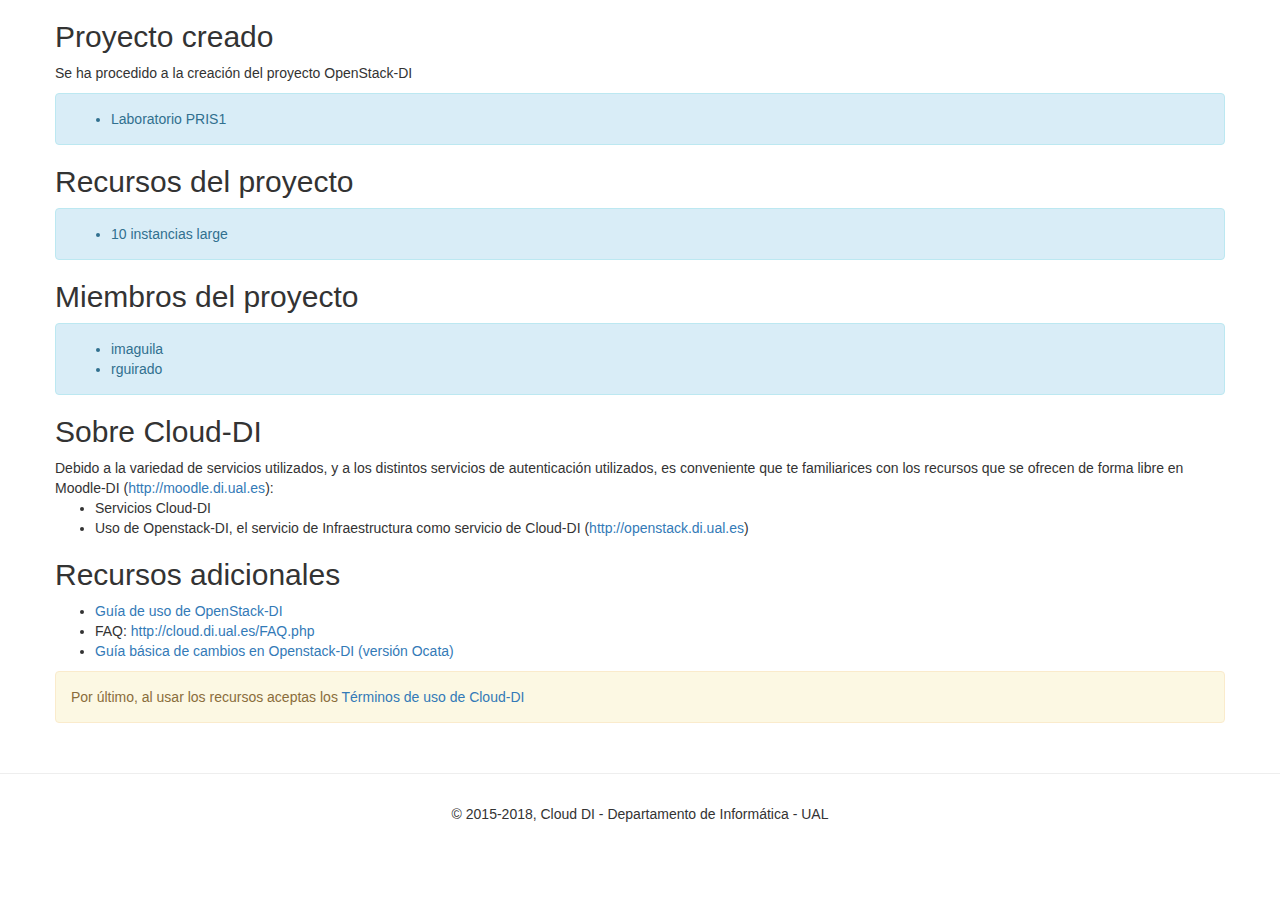
<file: stuff/creacionProyecto.html>
<!DOCTYPE html>
<html lang="en">
<head>
	<meta charset="utf-8">
	<meta http-equiv="X-UA-Compatible" content="IE=edge">
	<meta name="viewport" content="width=device-width, initial-scale=1">
	<!-- The above 3 meta tags *must* come first in the head; any other head content must come *after* these tags -->
	<meta name="description" content="">
	<meta name="author" content="">
	<link rel="icon" href="images/di-logo.png">

	<title>Cloud-DI</title>

	<!-- Bootstrap core CSS -->
	<link href="../css/bootstrap.min.css" rel="stylesheet">

	<!-- HTML5 shim and Respond.js for IE8 support of HTML5 elements and media queries -->
    <!--[if lt IE 9]>
      <script src="https://oss.maxcdn.com/html5shiv/3.7.2/html5shiv.min.js"></script>
      <script src="https://oss.maxcdn.com/respond/1.4.2/respond.min.js"></script>
      <![endif]-->

      <!-- Custom styles for this template -->
      <link href="../css/carousel.css" rel="stylesheet">
  </head>
  <body>

     <div class="container marketing">

      <!-- First row. Four columns of text below the carousel -->
      <div class="row">
       <h2>Proyecto creado</h2>

       <p>Se ha procedido a la creación del proyecto OpenStack-DI</p>

    <div class="alert alert-info" role="alert">
        <ul>
            <li>Laboratorio PRIS1</li>
        </ul>
    </div>
 
    <h2>Recursos del proyecto</h2>
    <div class="alert alert-info" role="alert">
        <ul>
            <li>10 instancias large</li>
        </ul>
    </div>

    <h2>Miembros del proyecto</h2>
    <div class="alert alert-info" role="alert">
        <ul>
            <li>imaguila</li>
            <li>rguirado</li>
        </ul>
    </div>

    <h2>Sobre Cloud-DI</h2>
    Debido a la variedad de servicios utilizados, y a los distintos servicios de autenticación utilizados, es conveniente que te familiarices con los recursos que se ofrecen de forma libre en Moodle-DI (<a href="http://moodle.di.ual.es" target = '_blank'>http://moodle.di.ual.es</a>):
    <ul>
       <li>Servicios Cloud-DI</li>
       <li>Uso de Openstack-DI, el servicio de Infraestructura como servicio de Cloud-DI (<a href="http://openstack.di.ual.es" target = '_blank'>http://openstack.di.ual.es</a>)</li>
   </ul>

<h2>Recursos adicionales</h2>
<ul>
  <li><a href = 'https://ualmtorres.github.io/OpenStackDI/' target = '_blank'>Guía de uso de OpenStack-DI</a></li>
   <li>FAQ: <a href="http://cloud.di.ual.es/FAQ.php">http://cloud.di.ual.es/FAQ.php</a></li>
   <li><a href="https://github.com/ualmtorres/Cloud-DI-Ocata/blob/master/index.adoc" target="_blank">Guía básica de cambios en Openstack-DI (versión Ocata)</a></li>
</ul>

<div class="alert alert-warning" role="alert">
    Por último, al usar los recursos aceptas los <a href = "http://cloud.di.ual.es/TerminosServicio.html" target = "_blank">Términos de uso de Cloud-DI</a>
</div>

</div><!-- /.row -->


</div><!-- /.container -->

<hr class="featurette-divider">

<div class="container">
  <!-- FOOTER -->
  <footer>
   <p class="text-center">&copy; 2015-2018, Cloud DI - Departamento de Informática - UAL</p>
</footer>

</div><!-- /.container -->


    <!-- Bootstrap core JavaScript
    ================================================== -->
    <!-- Placed at the end of the document so the pages load faster -->
    <script src="https://ajax.googleapis.com/ajax/libs/jquery/1.11.3/jquery.min.js"></script>
    <script src="../js/bootstrap.min.js"></script>
    <!-- IE10 viewport hack for Surface/desktop Windows 8 bug -->
    <script src="../js/ie10-viewport-bug-workaround.js"></script>
</body>
</html>
</file>
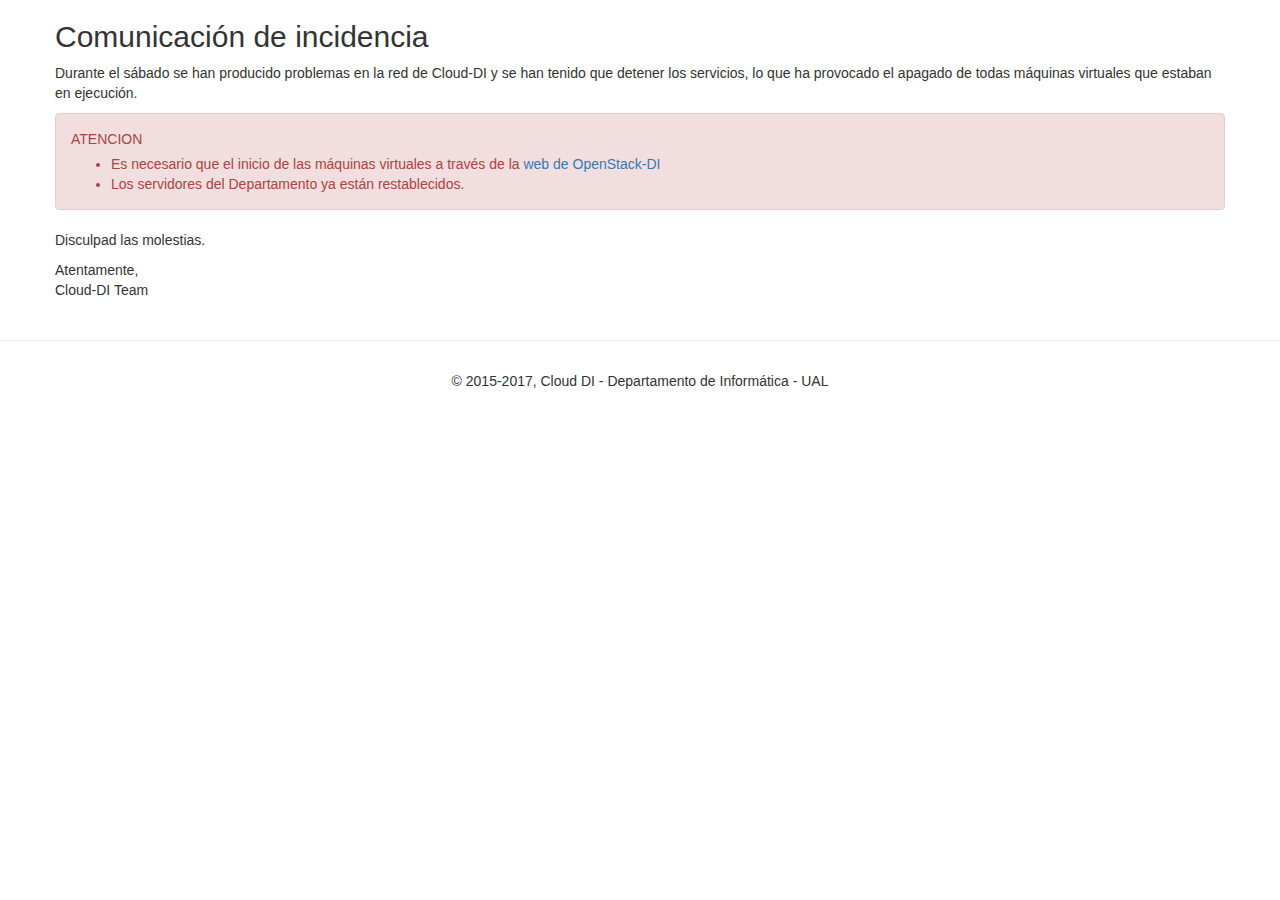
<file: stuff/incidencia.html>
<!DOCTYPE html>
<html lang="en">
<head>
	<meta charset="utf-8">
	<meta http-equiv="X-UA-Compatible" content="IE=edge">
	<meta name="viewport" content="width=device-width, initial-scale=1">
	<!-- The above 3 meta tags *must* come first in the head; any other head content must come *after* these tags -->
	<meta name="description" content="">
	<meta name="author" content="">
	<link rel="icon" href="images/di-logo.png">

	<title>Cloud-DI</title>

	<!-- Bootstrap core CSS -->
	<link href="../css/bootstrap.min.css" rel="stylesheet">

	<!-- HTML5 shim and Respond.js for IE8 support of HTML5 elements and media queries -->
    <!--[if lt IE 9]>
      <script src="https://oss.maxcdn.com/html5shiv/3.7.2/html5shiv.min.js"></script>
      <script src="https://oss.maxcdn.com/respond/1.4.2/respond.min.js"></script>
      <![endif]-->

      <!-- Custom styles for this template -->
      <link href="../css/carousel.css" rel="stylesheet">
  </head>
  <body>

     <div class="container marketing">

      <!-- First row. Four columns of text below the carousel -->
      <div class="row">
       <h2>Comunicación de incidencia</h2>

       <p>Durante el sábado se han producido problemas en la red de Cloud-DI y se han tenido que detener los servicios, lo que ha provocado el apagado de todas máquinas virtuales que estaban en ejecución.</p>

    <div class="alert alert-danger" role="alert">
       <p>ATENCION<p>
        <ul>
        <li>Es necesario que el inicio de las máquinas virtuales a través de la <a href = 'http://openstack.di.ual.es'>web de OpenStack-DI</a></li>
        <li>Los servidores del Departamento ya están restablecidos.
      </ul>
    </div>

    <p>Disculpad las molestias.</p>

    <p>Atentamente,<br/>
      Cloud-DI Team</p>

</div><!-- /.row -->


</div><!-- /.container -->

<hr class="featurette-divider">

<div class="container">
  <!-- FOOTER -->
  <footer>
   <p class="text-center">&copy; 2015-2017, Cloud DI - Departamento de Informática - UAL</p>
</footer>

</div><!-- /.container -->


    <!-- Bootstrap core JavaScript
    ================================================== -->
    <!-- Placed at the end of the document so the pages load faster -->
    <script src="https://ajax.googleapis.com/ajax/libs/jquery/1.11.3/jquery.min.js"></script>
    <script src="../js/bootstrap.min.js"></script>
    <!-- IE10 viewport hack for Surface/desktop Windows 8 bug -->
    <script src="../js/ie10-viewport-bug-workaround.js"></script>
</body>
</html>
</file>
<file: css/carousel.css>
/* GLOBAL STYLES
-------------------------------------------------- */
/* Padding below the footer and lighter body text */

body {
  padding-bottom: 40px;
/*  color: #5a5a5a5a; */
}


/* CUSTOMIZE THE NAVBAR
-------------------------------------------------- */

/* Special class on .container surrounding .navbar, used for positioning it into place. */
.navbar-wrapper {
  position: absolute;
  top: 0;
  right: 0;
  left: 0;
  z-index: 20;
}

/* Flip around the padding for proper display in narrow viewports */
.navbar-wrapper > .container {
  padding-right: 0;
  padding-left: 0;
}
.navbar-wrapper .navbar {
  padding-right: 15px;
  padding-left: 15px;
}
.navbar-wrapper .navbar .container {
  width: auto;
}


/* CUSTOMIZE THE CAROUSEL
-------------------------------------------------- */

/* Carousel base class */
.carousel {
  height: 220px;
  margin-bottom: 30px;
}
/* Since positioning the image, we need to help out the caption */
.carousel-caption {
  z-index: 10;
}

/* Declare heights because of positioning of img element */
.carousel .item {
  height: 220px;
  background-color: #777;
}
.carousel-inner > .item > img {
  position: absolute;
  top: 0;
  left: 0;
  min-width: 100%;
  height: 500px;
}

.slide {
  width: 100%;
}

.servicio {
  text-align: center;
}

.logo {
  padding-bottom: 10px;
}
/* MARKETING CONTENT
-------------------------------------------------- */

/* Center align the text within the three columns below the carousel */
.marketing .col-lg-4 {
  margin-bottom: 20px;
  text-align: center;
}
.marketing h2 {
  font-weight: normal;
}
.marketing .col-lg-4 p {
  margin-right: 10px;
  margin-left: 10px;
}


/* Featurettes
------------------------- */

.featurette-divider {
  margin: 30px 0; /* Space out the Bootstrap <hr> more */
}

/* Thin out the marketing headings */
.featurette-heading {
  font-weight: 300;
  line-height: 1;
  letter-spacing: -1px;
}


/* RESPONSIVE CSS
-------------------------------------------------- */

@media (min-width: 768px) {
  /* Navbar positioning foo */
  .navbar-wrapper {
    margin-top: 20px;
  }
  .navbar-wrapper .container {
    padding-right: 15px;
    padding-left: 15px;
  }
  .navbar-wrapper .navbar {
    padding-right: 0;
    padding-left: 0;
  }

  /* The navbar becomes detached from the top, so we round the corners */
  .navbar-wrapper .navbar {
    border-radius: 4px;
  }

  /* Bump up size of carousel content */
  .carousel-caption p {
    margin-bottom: 20px;
    font-size: 21px;
    line-height: 1.4;
  }

  .featurette-heading {
    font-size: 50px;
  }
}

@media (min-width: 992px) {
  .featurette-heading {
    margin-top: 120px;
  }
}
</file>
